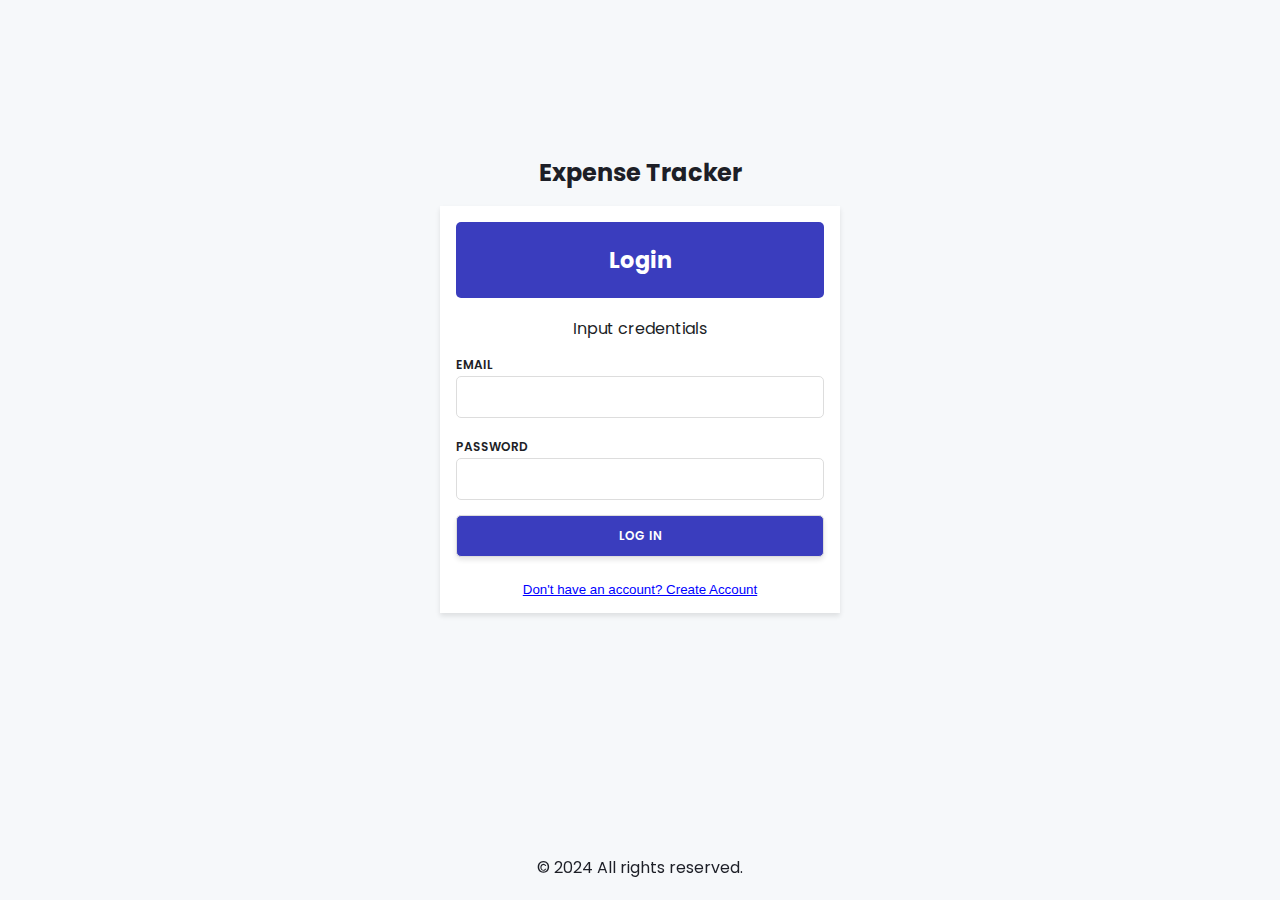
<file: login.html>
<!DOCTYPE html>
<html lang="en">
<head>
    <meta charset="UTF-8" />
    <meta http-equiv="X-UA-Compatible" content="IE=edge" />
    <meta name="viewport" content="width=device-width, initial-scale=1.0" />
    <title>Expense Tracker Login</title>
    <link rel="stylesheet" href="style.css" />
    <script src="script.js"></script>
</head>
<body>
    <div class="container">
        <div>
            <h1>Expense Tracker</h1>
            <main>
                <header>
                    <div>
                        <h2>Login</h2>
                    </div>
                </header>
                <section>
                    <p>Input credentials</p>
                    <form id="loginForm">
                        <div class="form-group first">
                            <label for="email">Email</label>
                            <input type="email" class="form-control" id="email" required>
                        </div>
                        <div class="form-group last mb-4">
                            <label for="password">Password</label>
                            <input type="password" class="form-control" id="password" required>
                        </div>
                        <button type="submit">Log In</button>
                    </form>
                    <button class="create-account-button" onclick="redirectToSignup()">Don't have an account? Create Account</button>
                </section>
            </main>
            <!--footer-->
            <div class="footer">
                <p class="copyright">© 2024 All rights reserved.</p>
            </div>
        </div>
    </div>
    <!-- JavaScript -->
    <script>
        document.getElementById("loginForm").addEventListener("submit", function(event) {
            event.preventDefault(); // Prevent default form submission

            var email = document.getElementById('email').value;
            var password = document.getElementById('password').value;

            // Get existing users from localStorage or create an empty array
            var users = JSON.parse(localStorage.getItem("users")) || [];

            // Find user by email
            var user = users.find(u => u.email === email);

            // Check if user exists and password matches
            if (user && user.password === password) {
                // Set a flag in localStorage to indicate user is logged in
                localStorage.setItem('isLoggedIn', 'true');
                localStorage.setItem("loggedInUserEmail", email);
                alert('Login successful');
                window.location.href = "index.html"; // Redirect to the main page
            } else {
                alert('Incorrect email or password. Please try again.');
            }
        });

        function redirectToSignup() {
            window.location.href = "signup.html"; // Redirect to signup.html
        }
    </script>
</body>
</html>
</file>
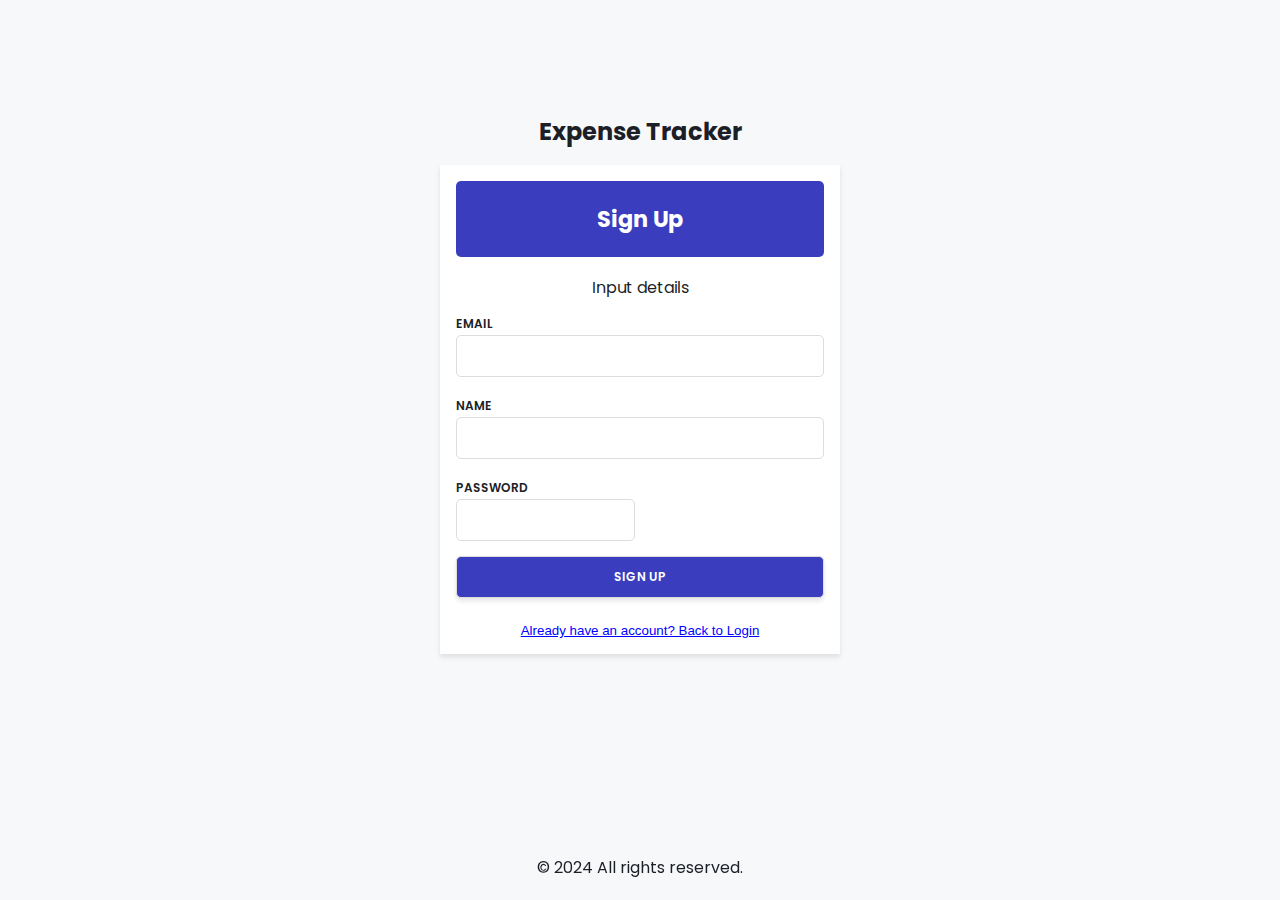
<file: signup.html>
<!DOCTYPE html>
<html lang="en">
<head>
    <meta charset="UTF-8" />
    <meta http-equiv="X-UA-Compatible" content="IE=edge" />
    <meta name="viewport" content="width=device-width, initial-scale=1.0" />
    <title>Expense Tracker</title>
    <link rel="stylesheet" href="style.css" />
    <script src="script.js"></script>
</head>

<body>
    <div class="container">
        <div>
            <h1>Expense Tracker</h1>
            <main>
                <header>
                    <div>
                        <h2>Sign Up</h2>
                    </div>
                </header>

                <section>
                    <p>Input details</p>
                    <form id="signupForm" onsubmit="return signUpUser()">
                        <div class="form-group">
                            <label for="email">Email</label>
                            <input type="email" id="email" name="email" required pattern="[a-z0-9._%+-]+@[a-z0-9.-]+\.[a-z]{2,}$">
                        </div>
                        <div class="form-group">
                            <label for="name">Name</label>
                            <input type="text" id="name" name="name" required>
                        </div>
                        <div class="form-group">
                            <label for="password">Password</label>
                            <input type="password" id="password" name="password" required>
                        </div>
                        <button type="button" onclick="signUpUser()">Sign Up</button>
                    </form>
                    <button class="login-button" onclick="redirectToLogin()">Already have an account? Back to Login</button>
                </section>
            </main>

            <!--footer-->
            <div class="footer">
                <p class="copyright">© 2024 All rights reserved.</p>
            </div>
        </div>
    </div>

    <!-- JavaScript -->
    <script>
        function signUpUser() {
            var email = document.getElementById('email').value;
            var name = document.getElementById('name').value;
            var password = document.getElementById('password').value;

            // Create user object
            var newUser = { name: name, email: email, password: password };

            // Get existing users from localStorage or create an empty array
            var users = JSON.parse(localStorage.getItem("users")) || [];

            // Check if the email is already registered
            var existingUser = users.find(u => u.email === email);
            if (existingUser) {
                alert("This email is already registered. Please use a different email.");
                return false; // Prevent form submission
            }

            // Add new user to the array
            users.push(newUser);

            // Save updated user array back to localStorage
            localStorage.setItem("users", JSON.stringify(users));

            // Inform user about successful signup
            alert('Sign up successful! Click OK to redirect to login page...');
            setTimeout(function() {
                redirectToLogin();
            }, 2000); // Redirect after 2 seconds
            
            return false; // Prevent form submission
        }

        function redirectToLogin() {
            window.location.href = "login.html"; // Redirect to login.html
        }
    </script>
</body>
</html>
</file>
<file: style.css>
@import url("https://fonts.googleapis.com/css2?family=Poppins:wght@400;500;600&display=swap");

:root {
  --bg-color: #f6f8fa;
  --text-color: #1d1f27;
  --main-color: #3a3dbe;
}

* {
  padding: 0;
  margin: 0;
  box-sizing: border-box;
}

body {
  padding: 2rem;
  font-family: "Poppins", sans-serif;
  background-color: var(--bg-color);
  color: var(--text-color);
}

h1 {
  text-align: center;
  font-size: 1.5rem;
}

h2 {
  text-align: center;
  font-size: 1.4rem;
}

p {
  text-align: center;
  padding-top: 10px;
  padding-bottom: 10px;
}

h3,
header,
ul {
  margin-bottom: 0.5rem;
}

main {
  max-width: 400px;
  margin: 1rem auto;
  background-color: #fff;
  padding: 1rem;
  box-shadow: 0 3px 5px rgba(0, 0, 0, 0.1);
}

header {
  background-color: var(--main-color);
  color: #fff;
  padding: 1rem;
  text-align: center;
  border-radius: 5px;
  display: flex;
  flex-wrap: wrap;
}

header div {
  padding: 5px;
}

header div:first-child {
  flex-basis: 100%;
  font-size: 2.25rem;
  font-weight: 600;
}

header div:nth-child(n + 2) {
  flex-basis: 50%;
  font-size: 1.25rem;
  font-weight: 500;
}

header h5 {
  font-size: 0.75rem;
  font-weight: 600;
  text-transform: uppercase;
}

form {
  display: flex;
  flex-wrap: wrap;
  gap: 10px;
}

form input:not(#type),
form button {
  width: 100%;
  padding: 10px;
  border: 1px solid #ddd;
  border-radius: 5px;
  margin-bottom: 5px;
  height: 42px;
  font-family: "Poppins", sans-serif;
  font-size: 1rem;
}

form button {
  background-color: var(--main-color);
  color: #fff;
  font-size: 0.75rem;
  font-weight: 600;
  text-transform: uppercase;
  box-shadow: 0 3px 5px rgba(0, 0, 0, 0.1);
}

form label {
  font-size: 0.75rem;
  font-weight: 600;
  text-transform: uppercase;
}

form div:nth-child(-n + 2) {
  flex-basis: 100%;
}

form div:nth-child(n + 3) {
  flex-basis: calc(50% - 5px);
}

input#type {
  appearance: none;
  position: absolute;
}

.option {
  display: flex;
  align-items: center;
  justify-content: center;
  padding: 10px;
  background: #eee;
  border-radius: 5px;
  position: relative;
}

.option span {
  width: 50%;
  text-align: center;
  cursor: pointer;
  z-index: 2;
}

.option::before {
  content: "";
  position: absolute;
  top: 5px;
  left: 0;
  background-color: #fff;
  height: calc(100% - 10px);
  width: calc(50% - 10px);
  transform: translateX(5px);
  border-radius: inherit;
  box-shadow: 0 2px 2px rgba(0, 0, 0, 0.1);
  transition: all 200ms;
}

input#type:checked ~ .option::before {
  left: 50%;
}

ul {
  list-style-type: none;
}

ul li {
  display: flex;
  justify-content: space-between;
  align-items: flex-start;
  padding: 5px 10px;
  position: relative;
}

ul li:hover {
  background: rgba(0, 0, 0, 0.1);
}

.name {
  flex: 1;
}

.name h4 {
  font-size: 1rem;
  font-weight: 600;
  text-transform: capitalize;
}

.name p {
  font-size: 0.8rem;
  color: #555;
}

.amount {
  font-weight: 600;
}

.amount.income {
  color: yellowgreen;
}

.amount.expense {
  color: indianred;
}

.action {
  position: absolute;
  top: 0;
  right: 0;
  background-color: #f00;
  color: #fff;
  height: 100%;
  width: 50px;
  display: grid;
  place-items: center;
  transform: scaleX(0);
  transform-origin: right;
  transition: all 300ms;
}

ul li:hover .action {
  transform: scaleX(1);
}

.action svg {
  width: 36px;
  height: 36px;
  cursor: pointer;
}

#status {
  text-align: center;
  margin-bottom: 0.5rem;
}
#myChart {
  width: 100; /* Pakilagay ang sukat na gusto mo */
  height: 200px; /* Pakilagay ang sukat na gusto mo */
  margin: auto; /* I-center ang chart sa page */
  display: block;
}
#myChart {
  width: 100; /* I-adjust ang width base sa iyong preference */
  height: 200px; /* I-adjust ang height base sa iyong preference */
  background: linear-gradient(to bottom, #ffffff, #f0f0f0); /* Gradient background color */
  box-shadow: 5px 5px 15px rgba(0, 0, 0, 0.1); /* Shadow effect */
}

.container {
  display: flex;
  justify-content: center;
  align-items: center;
  height: 80vh;
}

.footer {
  position: fixed;
  left: 0;
  bottom: 0;
  width: 100%;
  text-align: center;
  padding: 10px 0;
}

.create-account-button, .login-button {
  display: block;
  margin: 20px auto 0;
  text-decoration: underline;
  cursor: pointer;
  background: none;
  border: none;
  color: blue; 
}

.create-account-button:hover, .login-button:hover {
  color: gray;
}

#userIcon {
  width: 30px; /* Adjust the width to your desired size */
  height: auto; /* Maintain aspect ratio */
  margin-right: 5px; /* Optional: Add margin for spacing */
}
</file>
